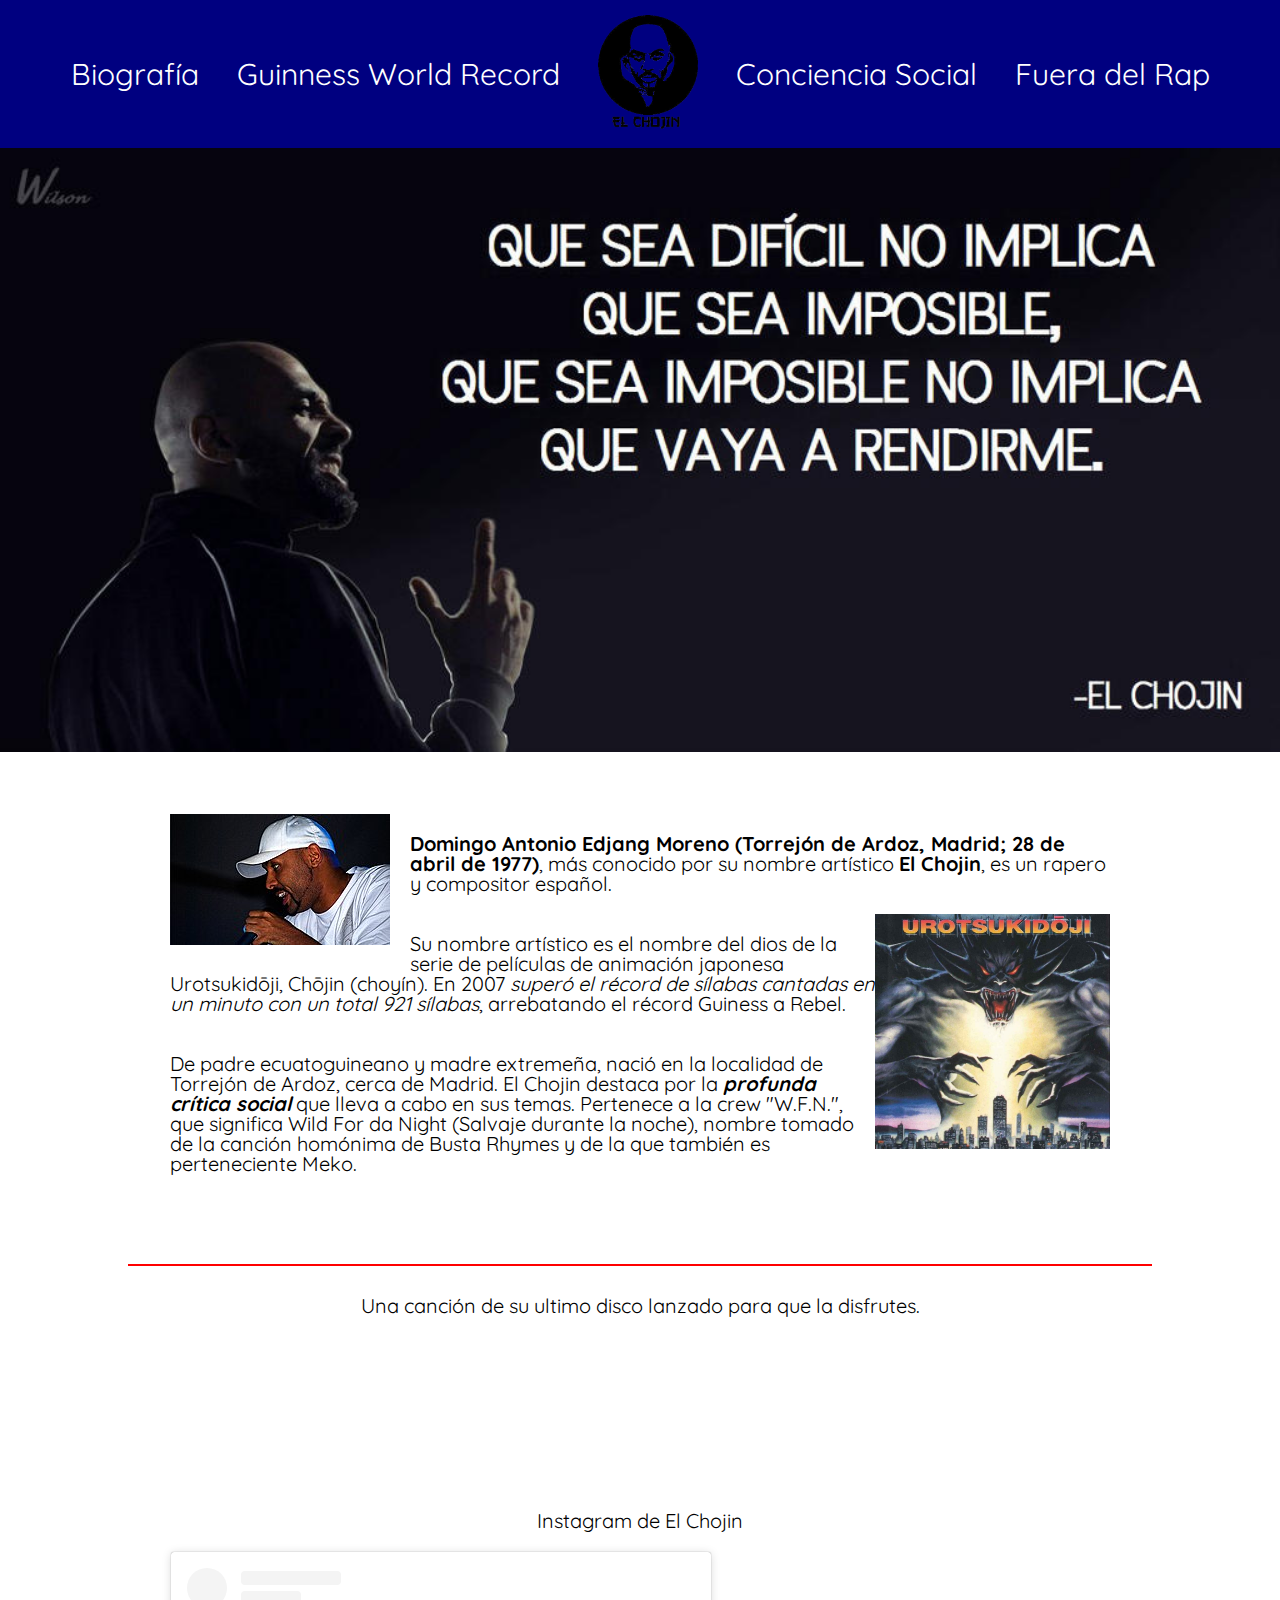
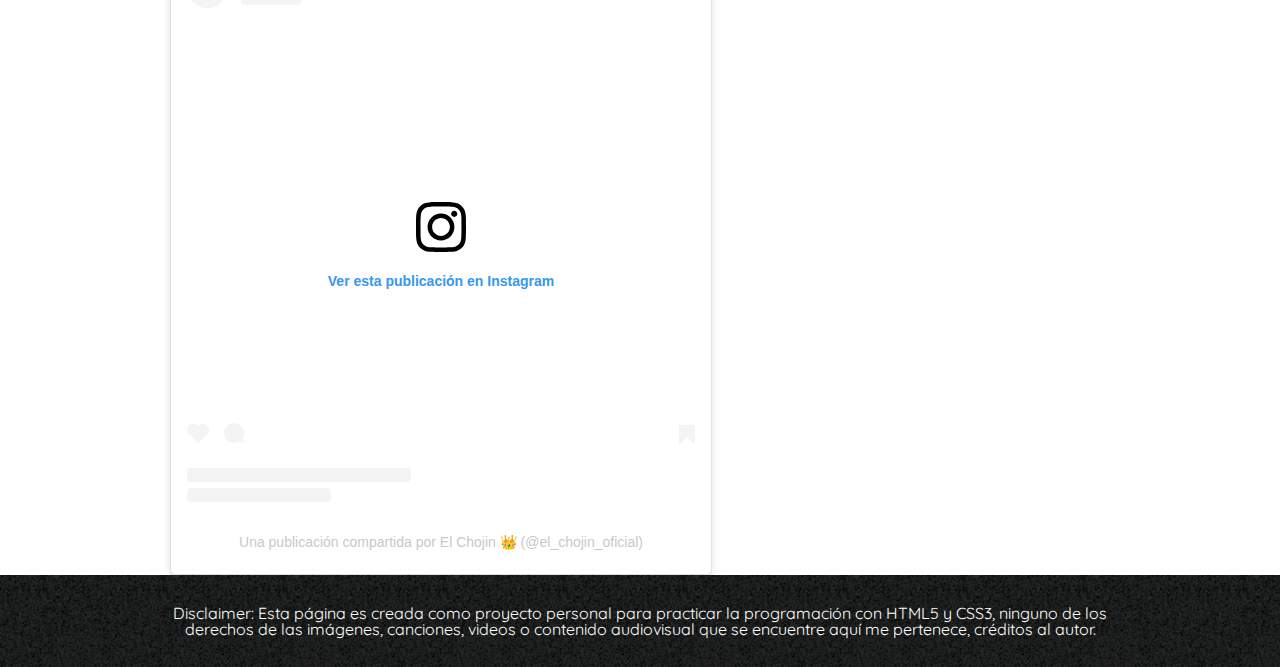
<file: index.html>
<!DOCTYPE html>
<html lang="es">

    <head>
        <title>Chojin</title>
        <meta charset="UTF-8">
        <meta name="viewport" content="width-device-width">
        <link rel="stylesheet" href="reset.css">
        <link rel="stylesheet" href="style.css">
        <link href="https://fonts.googleapis.com/css2?family=Quicksand&display=swap" rel="stylesheet">
    </head>

    <body>
        <header>
            <div class="caja">
                <nav>
                    <ul>
                        <li><a href="biografia.html">Biografía</a></li>
                        <li><a href="guinness.html">Guinness World Record</a></li>
                        <li><a href="index.html"><img class="logoHome" src="Imagenes/ChojinLogoViejo-removebg-preview.png" alt="Logo de el Chojin"></a></li>
                        <li><a href="conciencia_social.html">Conciencia Social</a></li>
                        <li><a href="fuera_del_rap.html">Fuera del Rap</a></li>
                    </ul>
                </nav>
            </div>
        </header>

        <img class="banner" src="Imagenes/ChojinFrase.jpg" alt="Chojin imagen a blanco y negro">

        <main>
            <section class="presentacion">
                <img class="inicios" src="Imagenes/ChojinInicios.jpg" alt="Chojin rapeando">
                <p><strong>Domingo Antonio Edjang Moreno (Torrejón de Ardoz, Madrid; 28 de abril de 1977)</strong>, más conocido por su nombre artístico <strong>El Chojin</strong>, es un rapero y compositor español.</p>
                <img class="anime" src="Imagenes/urotsukidoji.jpg" alt="Portada del anime Urotsukidōji">
                <p>Su nombre artístico es el nombre del dios de la serie de películas de animación japonesa Urotsukidōji, Chōjin (choyín). En 2007 <em>superó el récord de sílabas cantadas en un minuto con un total 921 sílabas</em>, arrebatando el récord Guiness a Rebel.</p>
                <p>De padre ecuatoguineano y madre extremeña, nació en la localidad de Torrejón de Ardoz, cerca de Madrid. El Chojin destaca por la <strong><em>profunda crítica social</em></strong> que lleva a cabo en sus temas. Pertenece a la crew "W.F.N.", que significa Wild For da Night (Salvaje durante la noche), nombre tomado de la canción homónima de Busta Rhymes y de la que también es perteneciente Meko.</p>
            </section>

            <hr>

            <section class="media">
                <p>Una canción de su ultimo disco lanzado para que la disfrutes. </p>
                <iframe style="border-radius:12px" src="https://open.spotify.com/embed/track/1Xm0DzBQnSjHtE9Gl5xLAd?utm_source=generator" width="100%" height="152" frameBorder="0" allowfullscreen="" allow="autoplay; clipboard-write; encrypted-media; fullscreen; picture-in-picture" loading="lazy"></iframe>
                
                <p>Instagram de El Chojin</p>
                <blockquote class="instagram-media" data-instgrm-captioned data-instgrm-permalink="https://www.instagram.com/reel/C2SLjqAulYw/?utm_source=ig_embed&amp;utm_campaign=loading" data-instgrm-version="14" style=" background:#FFF; border:0; border-radius:3px; box-shadow:0 0 1px 0 rgba(0,0,0,0.5),0 1px 10px 0 rgba(0,0,0,0.15); margin: 1px; max-width:540px; min-width:326px; padding:0; width:99.375%; width:-webkit-calc(100% - 2px); width:calc(100% - 2px);"><div style="padding:16px;"> <a href="https://www.instagram.com/reel/C2SLjqAulYw/?utm_source=ig_embed&amp;utm_campaign=loading" style=" background:#FFFFFF; line-height:0; padding:0 0; text-align:center; text-decoration:none; width:100%;" target="_blank"> <div style=" display: flex; flex-direction: row; align-items: center;"> <div style="background-color: #F4F4F4; border-radius: 50%; flex-grow: 0; height: 40px; margin-right: 14px; width: 40px;"></div> <div style="display: flex; flex-direction: column; flex-grow: 1; justify-content: center;"> <div style=" background-color: #F4F4F4; border-radius: 4px; flex-grow: 0; height: 14px; margin-bottom: 6px; width: 100px;"></div> <div style=" background-color: #F4F4F4; border-radius: 4px; flex-grow: 0; height: 14px; width: 60px;"></div></div></div><div style="padding: 19% 0;"></div> <div style="display:block; height:50px; margin:0 auto 12px; width:50px;"><svg width="50px" height="50px" viewBox="0 0 60 60" version="1.1" xmlns="https://www.w3.org/2000/svg" xmlns:xlink="https://www.w3.org/1999/xlink"><g stroke="none" stroke-width="1" fill="none" fill-rule="evenodd"><g transform="translate(-511.000000, -20.000000)" fill="#000000"><g><path d="M556.869,30.41 C554.814,30.41 553.148,32.076 553.148,34.131 C553.148,36.186 554.814,37.852 556.869,37.852 C558.924,37.852 560.59,36.186 560.59,34.131 C560.59,32.076 558.924,30.41 556.869,30.41 M541,60.657 C535.114,60.657 530.342,55.887 530.342,50 C530.342,44.114 535.114,39.342 541,39.342 C546.887,39.342 551.658,44.114 551.658,50 C551.658,55.887 546.887,60.657 541,60.657 M541,33.886 C532.1,33.886 524.886,41.1 524.886,50 C524.886,58.899 532.1,66.113 541,66.113 C549.9,66.113 557.115,58.899 557.115,50 C557.115,41.1 549.9,33.886 541,33.886 M565.378,62.101 C565.244,65.022 564.756,66.606 564.346,67.663 C563.803,69.06 563.154,70.057 562.106,71.106 C561.058,72.155 560.06,72.803 558.662,73.347 C557.607,73.757 556.021,74.244 553.102,74.378 C549.944,74.521 548.997,74.552 541,74.552 C533.003,74.552 532.056,74.521 528.898,74.378 C525.979,74.244 524.393,73.757 523.338,73.347 C521.94,72.803 520.942,72.155 519.894,71.106 C518.846,70.057 518.197,69.06 517.654,67.663 C517.244,66.606 516.755,65.022 516.623,62.101 C516.479,58.943 516.448,57.996 516.448,50 C516.448,42.003 516.479,41.056 516.623,37.899 C516.755,34.978 517.244,33.391 517.654,32.338 C518.197,30.938 518.846,29.942 519.894,28.894 C520.942,27.846 521.94,27.196 523.338,26.654 C524.393,26.244 525.979,25.756 528.898,25.623 C532.057,25.479 533.004,25.448 541,25.448 C548.997,25.448 549.943,25.479 553.102,25.623 C556.021,25.756 557.607,26.244 558.662,26.654 C560.06,27.196 561.058,27.846 562.106,28.894 C563.154,29.942 563.803,30.938 564.346,32.338 C564.756,33.391 565.244,34.978 565.378,37.899 C565.522,41.056 565.552,42.003 565.552,50 C565.552,57.996 565.522,58.943 565.378,62.101 M570.82,37.631 C570.674,34.438 570.167,32.258 569.425,30.349 C568.659,28.377 567.633,26.702 565.965,25.035 C564.297,23.368 562.623,22.342 560.652,21.575 C558.743,20.834 556.562,20.326 553.369,20.18 C550.169,20.033 549.148,20 541,20 C532.853,20 531.831,20.033 528.631,20.18 C525.438,20.326 523.257,20.834 521.349,21.575 C519.376,22.342 517.703,23.368 516.035,25.035 C514.368,26.702 513.342,28.377 512.574,30.349 C511.834,32.258 511.326,34.438 511.181,37.631 C511.035,40.831 511,41.851 511,50 C511,58.147 511.035,59.17 511.181,62.369 C511.326,65.562 511.834,67.743 512.574,69.651 C513.342,71.625 514.368,73.296 516.035,74.965 C517.703,76.634 519.376,77.658 521.349,78.425 C523.257,79.167 525.438,79.673 528.631,79.82 C531.831,79.965 532.853,80.001 541,80.001 C549.148,80.001 550.169,79.965 553.369,79.82 C556.562,79.673 558.743,79.167 560.652,78.425 C562.623,77.658 564.297,76.634 565.965,74.965 C567.633,73.296 568.659,71.625 569.425,69.651 C570.167,67.743 570.674,65.562 570.82,62.369 C570.966,59.17 571,58.147 571,50 C571,41.851 570.966,40.831 570.82,37.631"></path></g></g></g></svg></div><div style="padding-top: 8px;"> <div style=" color:#3897f0; font-family:Arial,sans-serif; font-size:14px; font-style:normal; font-weight:550; line-height:18px;">Ver esta publicación en Instagram</div></div><div style="padding: 12.5% 0;"></div> <div style="display: flex; flex-direction: row; margin-bottom: 14px; align-items: center;"><div> <div style="background-color: #F4F4F4; border-radius: 50%; height: 12.5px; width: 12.5px; transform: translateX(0px) translateY(7px);"></div> <div style="background-color: #F4F4F4; height: 12.5px; transform: rotate(-45deg) translateX(3px) translateY(1px); width: 12.5px; flex-grow: 0; margin-right: 14px; margin-left: 2px;"></div> <div style="background-color: #F4F4F4; border-radius: 50%; height: 12.5px; width: 12.5px; transform: translateX(9px) translateY(-18px);"></div></div><div style="margin-left: 8px;"> <div style=" background-color: #F4F4F4; border-radius: 50%; flex-grow: 0; height: 20px; width: 20px;"></div> <div style=" width: 0; height: 0; border-top: 2px solid transparent; border-left: 6px solid #f4f4f4; border-bottom: 2px solid transparent; transform: translateX(16px) translateY(-4px) rotate(30deg)"></div></div><div style="margin-left: auto;"> <div style=" width: 0px; border-top: 8px solid #F4F4F4; border-right: 8px solid transparent; transform: translateY(16px);"></div> <div style=" background-color: #F4F4F4; flex-grow: 0; height: 12px; width: 16px; transform: translateY(-4px);"></div> <div style=" width: 0; height: 0; border-top: 8px solid #F4F4F4; border-left: 8px solid transparent; transform: translateY(-4px) translateX(8px);"></div></div></div> <div style="display: flex; flex-direction: column; flex-grow: 1; justify-content: center; margin-bottom: 24px;"> <div style=" background-color: #F4F4F4; border-radius: 4px; flex-grow: 0; height: 14px; margin-bottom: 6px; width: 224px;"></div> <div style=" background-color: #F4F4F4; border-radius: 4px; flex-grow: 0; height: 14px; width: 144px;"></div></div></a><p style=" color:#c9c8cd; font-family:Arial,sans-serif; font-size:14px; line-height:17px; margin-bottom:0; margin-top:8px; overflow:hidden; padding:8px 0 7px; text-align:center; text-overflow:ellipsis; white-space:nowrap;"><a href="https://www.instagram.com/reel/C2SLjqAulYw/?utm_source=ig_embed&amp;utm_campaign=loading" style=" color:#c9c8cd; font-family:Arial,sans-serif; font-size:14px; font-style:normal; font-weight:normal; line-height:17px; text-decoration:none;" target="_blank">Una publicación compartida por El Chojin 👑 (@el_chojin_oficial)</a></p></div></blockquote> <script async src="//www.instagram.com/embed.js"></script>
            </section>
        </main>

        <footer>

            <p class="disclaimer">Disclaimer: Esta página es creada como proyecto personal para practicar la programación con HTML5 y CSS3, ninguno de los derechos de las imágenes, canciones, videos o contenido audiovisual que se encuentre aquí me pertenece, créditos al autor.</p>
        </footer>
    </body>

</html>
</file>
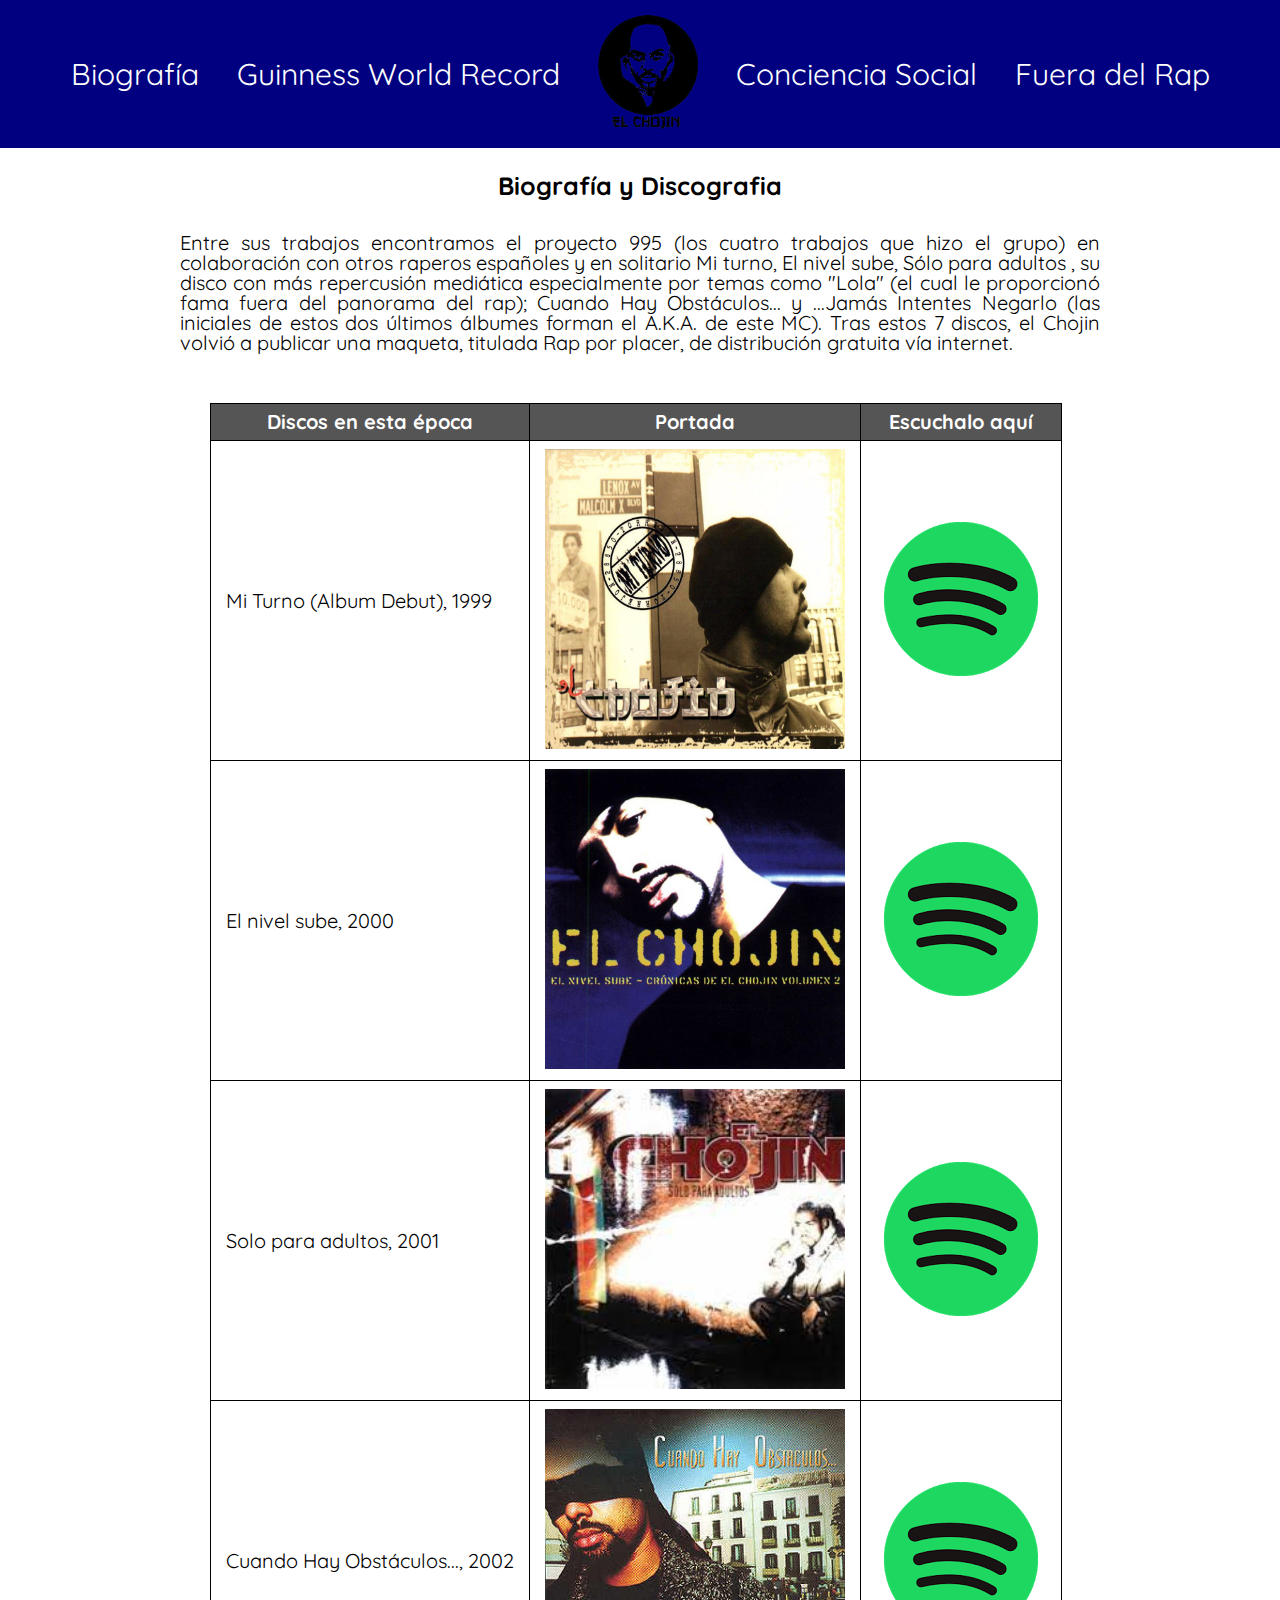
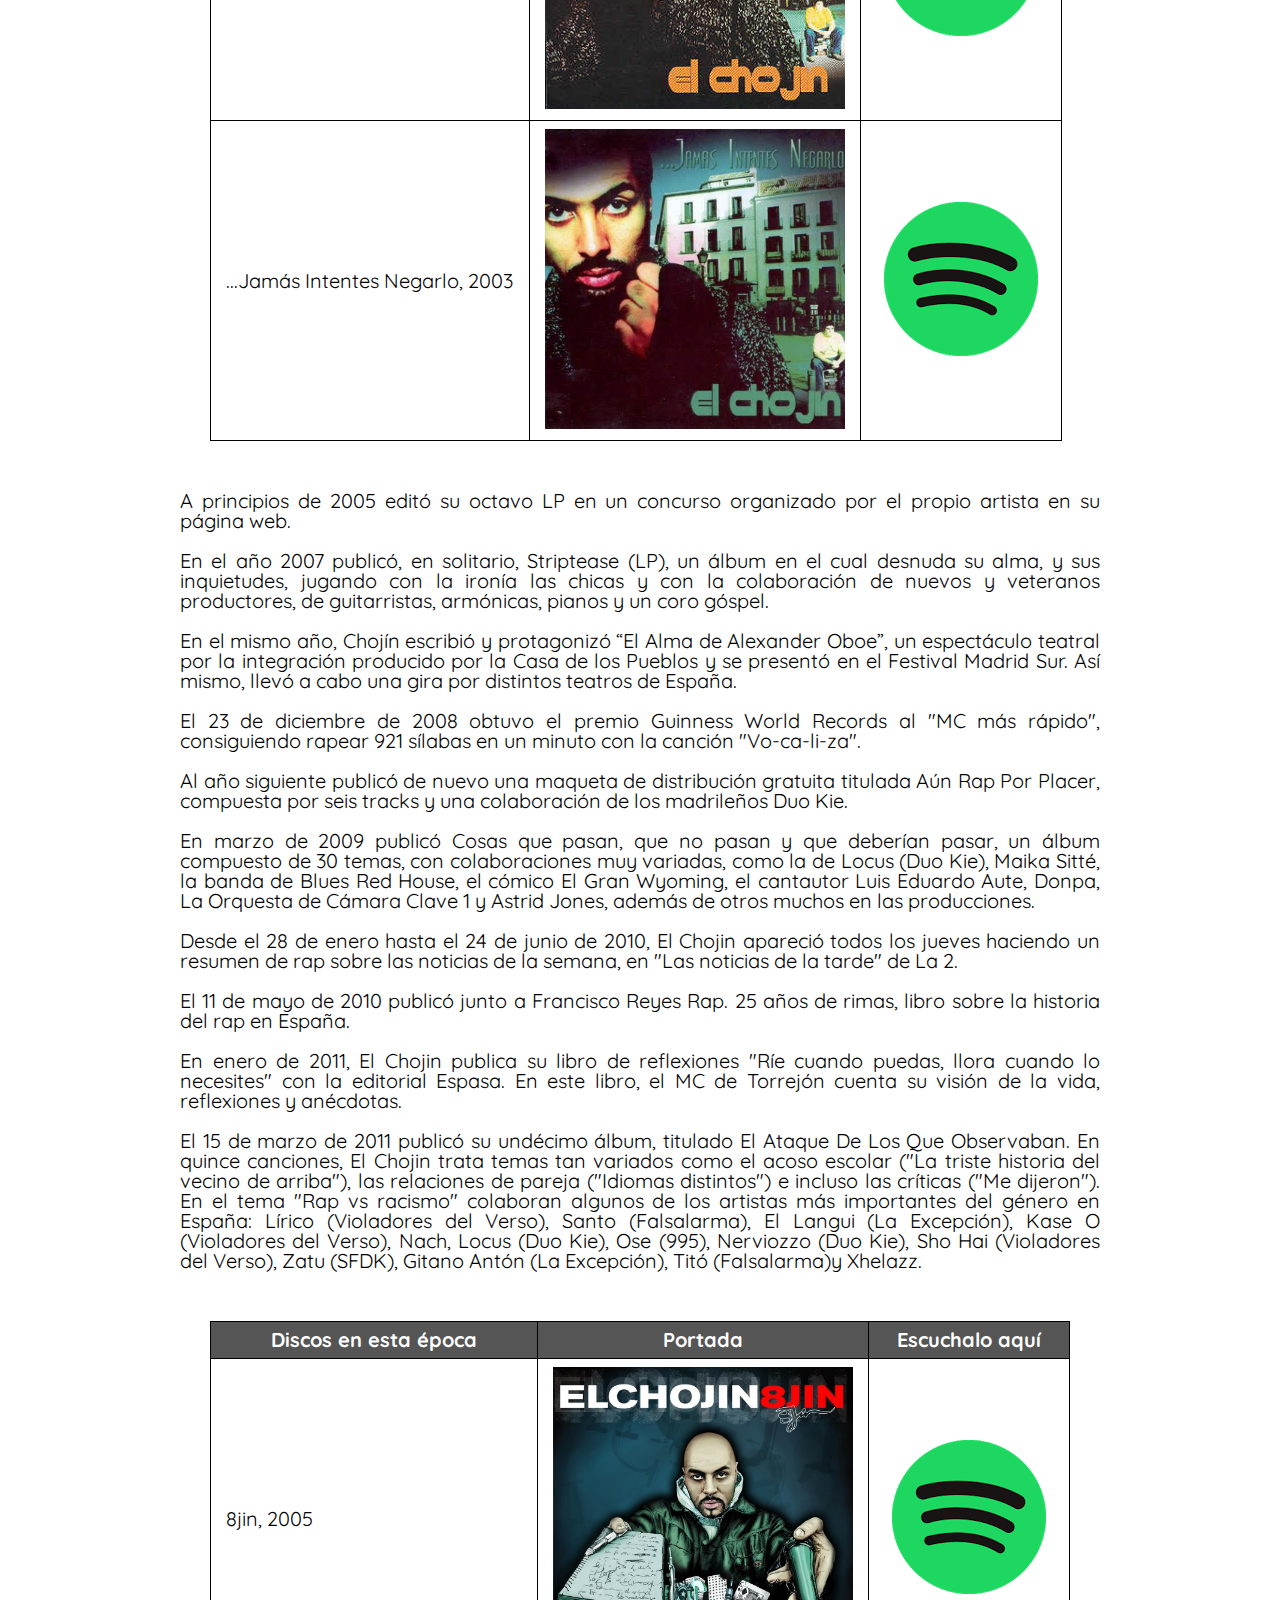
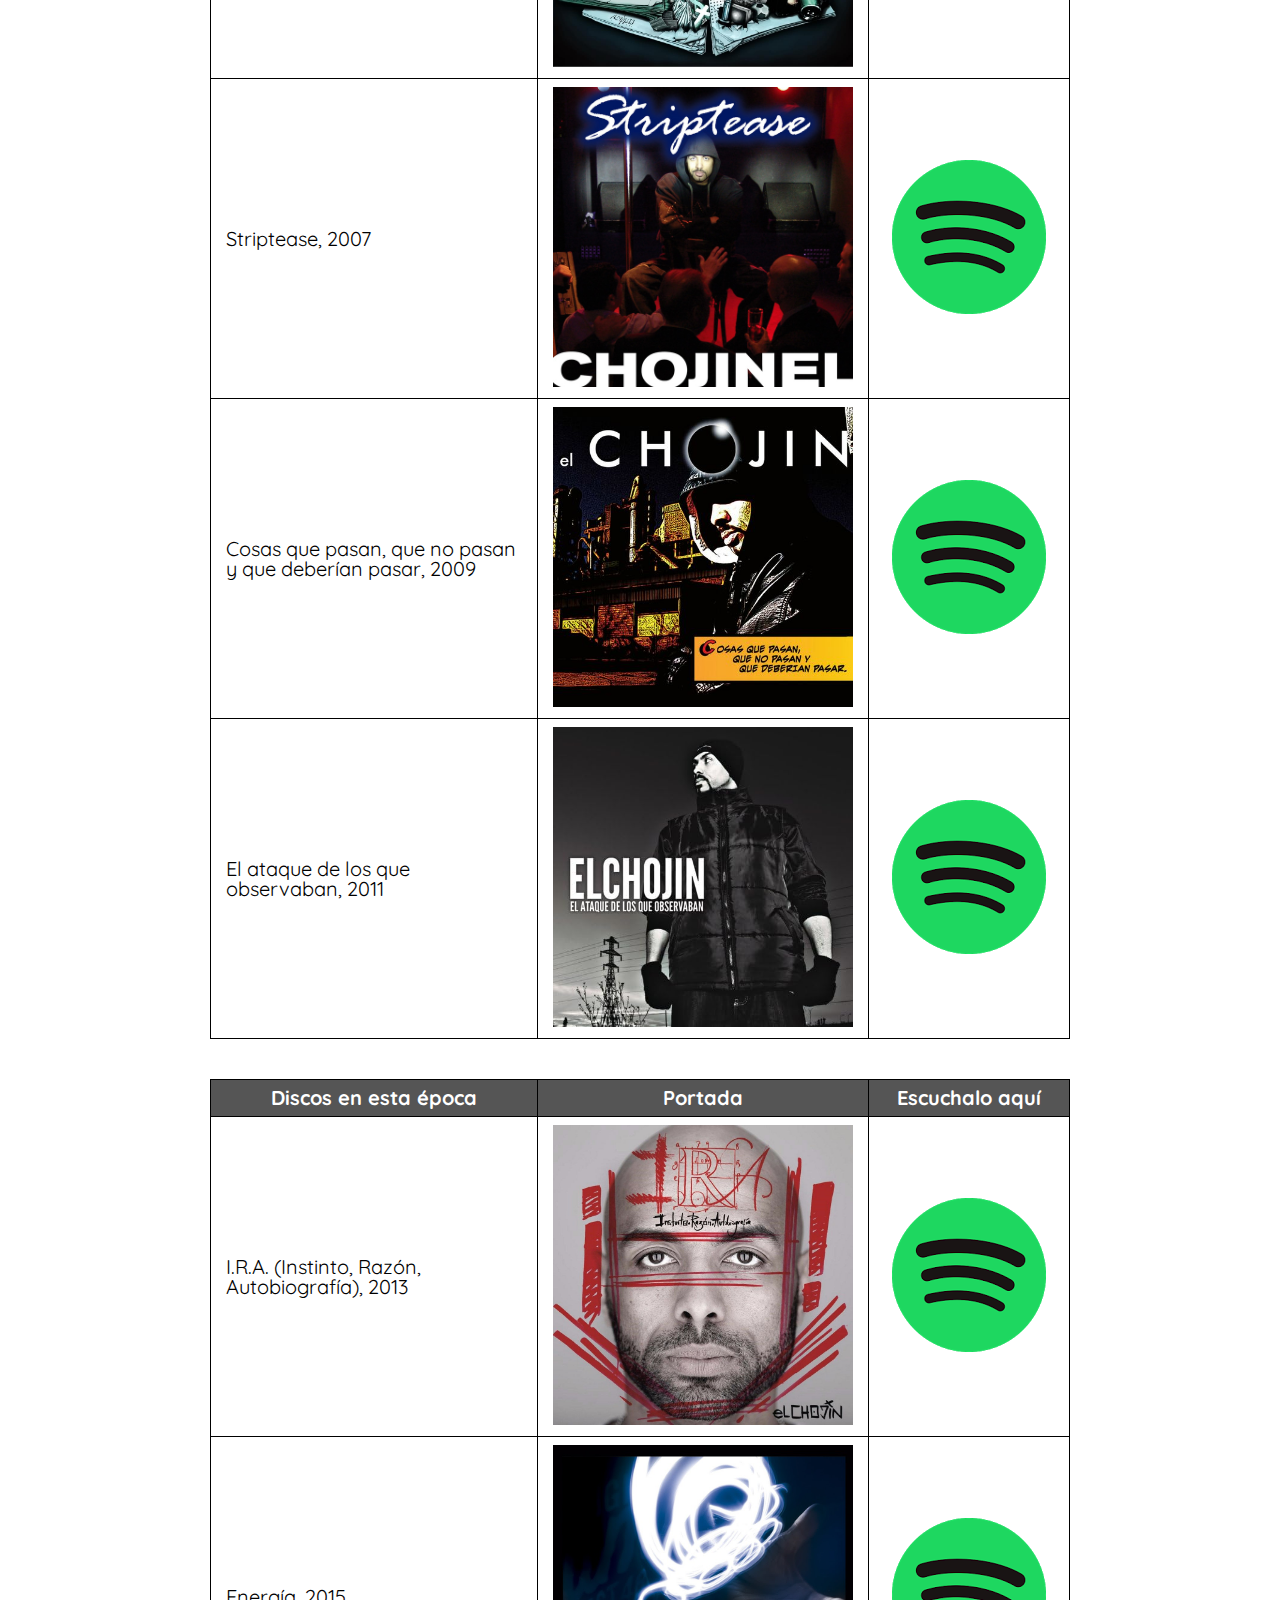
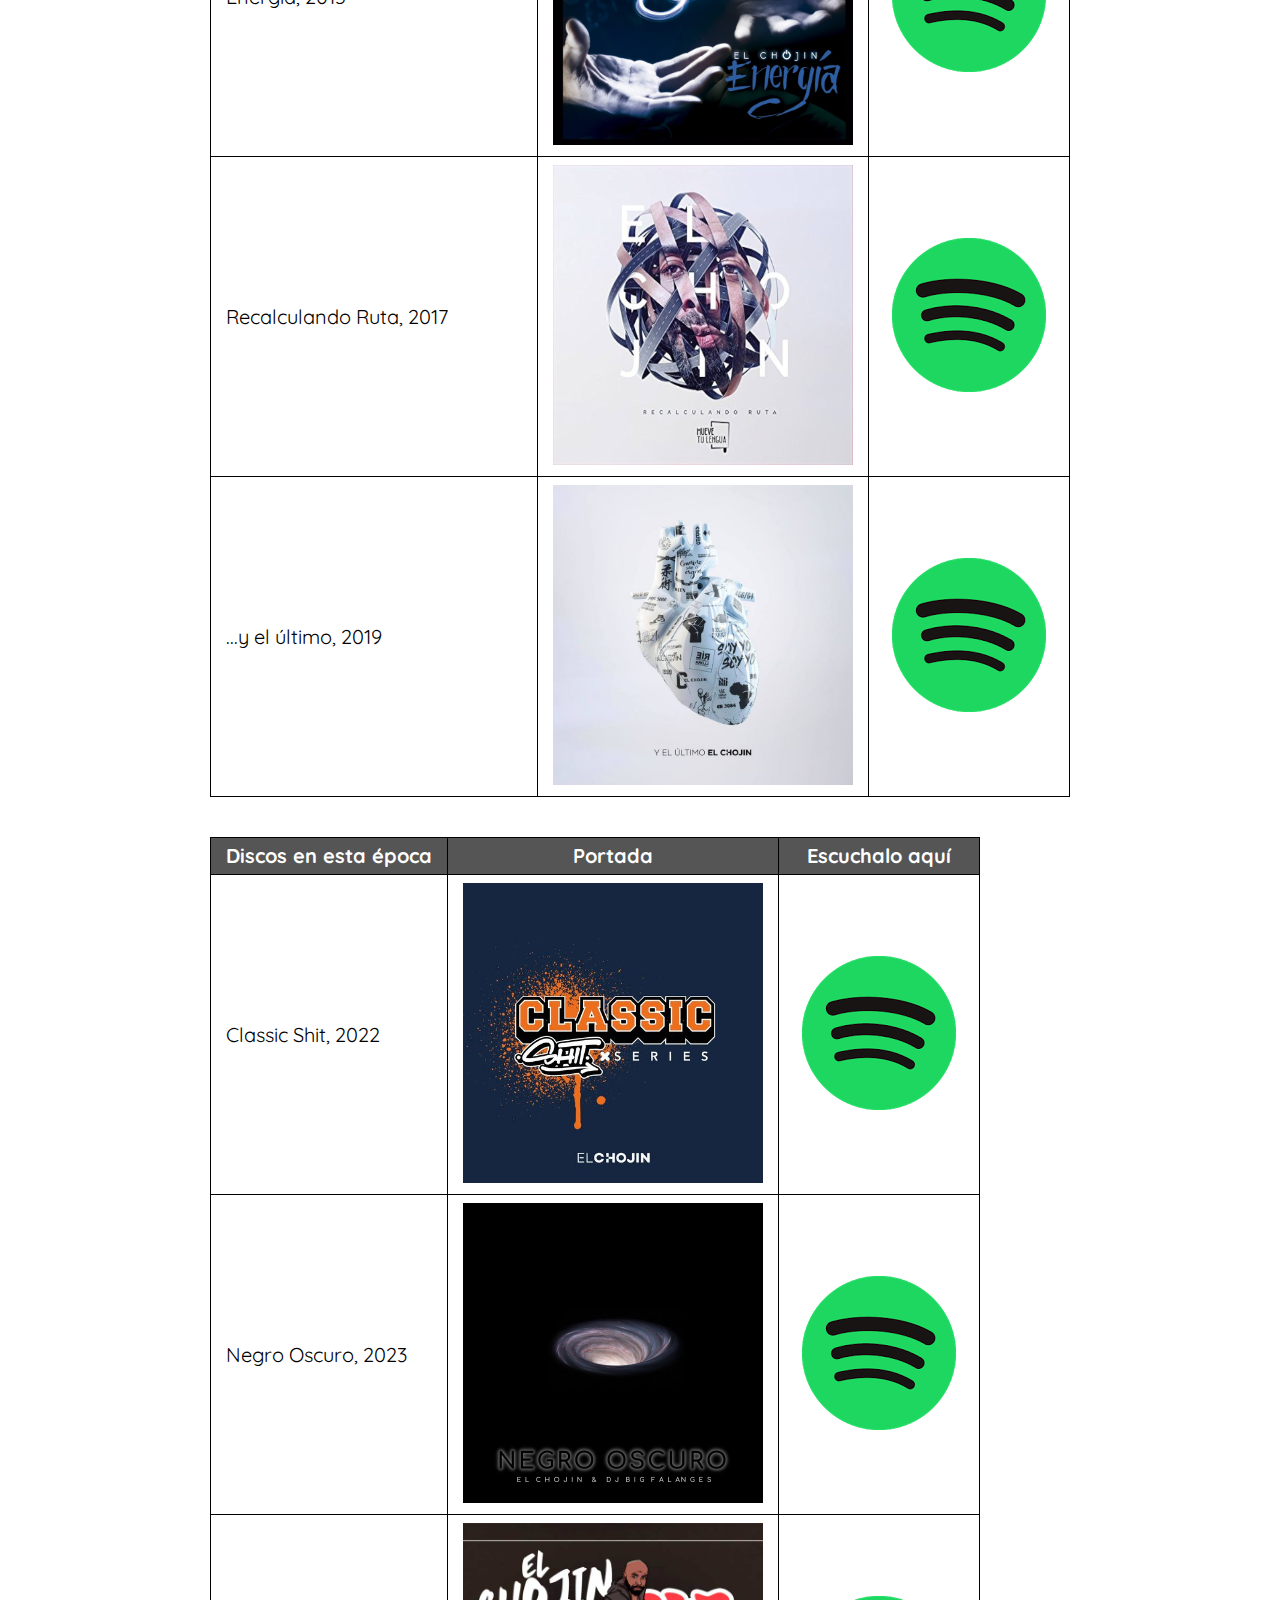
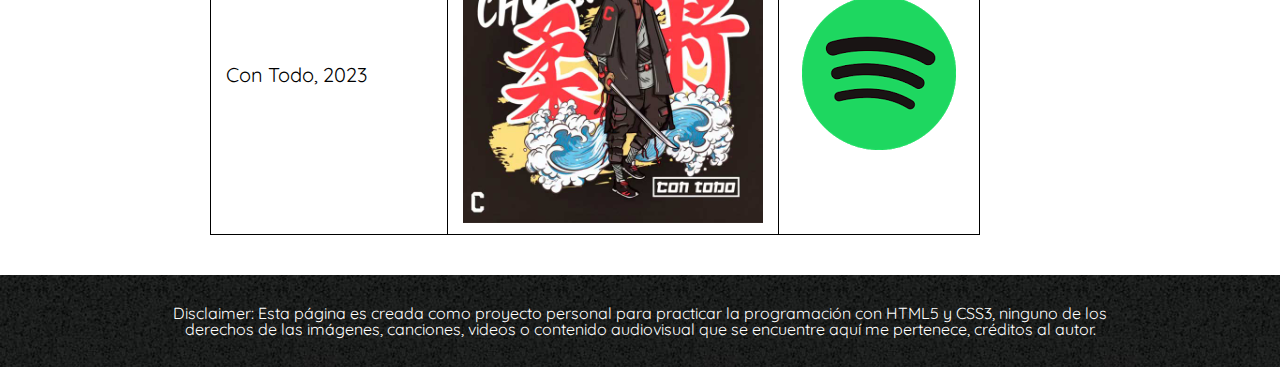
<file: biografia.html>
<!DOCTYPE html>
<html lang="es">

    <head>
        <title>Chojin</title>
        <meta charset="UTF-8">
        <meta name="viewport" content="width-device-width">
        <link rel="stylesheet" href="reset.css">
        <link rel="stylesheet" href="style.css">
        <link href="https://fonts.googleapis.com/css2?family=Quicksand&display=swap" rel="stylesheet">
    </head>

    <body>
        <header>
            <div class="caja">
                <nav>
                    <ul>
                        <li><a href="biografia.html">Biografía</a></li>
                        <li><a href="guinness.html">Guinness World Record</a></li>
                        <li><a href="index.html"><img class="logoHome" src="Imagenes/ChojinLogoViejo-removebg-preview.png" alt="Logo de el Chojin"></a></li>
                        <li><a href="conciencia_social.html">Conciencia Social</a></li>
                        <li><a href="fuera_del_rap.html">Fuera del Rap</a></li>
                    </ul>
                </nav>
            </div>
        </header>

        <main>
           <section class="biografia">
                <h2 class="titulo">Biografía y Discografia</h2>
                <p>Entre sus trabajos encontramos el proyecto 995 (los cuatro trabajos que hizo el grupo) en colaboración con otros raperos españoles y en solitario Mi turno, El nivel sube, Sólo para adultos , su disco con más repercusión mediática especialmente por temas como "Lola" (el cual le proporcionó fama fuera del panorama del rap); Cuando Hay Obstáculos... y ...Jamás Intentes Negarlo (las iniciales de estos dos últimos álbumes forman el A.K.A. de este MC). Tras estos 7 discos, el Chojin volvió a publicar una maqueta, titulada Rap por placer, de distribución gratuita vía internet.</p>
                <table>
                    <thead>
                        <tr>
                            <th>Discos en esta época</th>
                            <th>Portada</th>
                            <th>Escuchalo aquí</th>
                        </tr>
                    </thead>
                    <tbody>
                        <tr>
                            <td>Mi Turno (Album Debut), 1999</td>
                            <td><img class="albums" src="Imagenes/MiTurno.jpg" alt="Portada album mi turno"></td>
                            <td><a href="https://open.spotify.com/album/0zWxvZhW8Y4j4wLjJmG0WO?si=w_X_iCjURhWgQ-wfDVh7Ow"><img src="Imagenes/logoSpoty.png" alt="Logo de Spotify"></a></td>
                        </tr>
                        <tr>
                            <td>El nivel sube, 2000</td>
                            <td><img class="albums" src="Imagenes/ElNivelSube.jpg" alt="Portada album el nivel sube"></td>
                            <td><a href="https://open.spotify.com/album/2ZEySddfviyv4LAIwLmP9W?si=3FAShriyTGyDe7M5JoFHjA"><img src="Imagenes/logoSpoty.png" alt="Logo de Spotify"></a></td>
                        </tr>
                        <tr>
                            <td>Solo para adultos, 2001</td>
                            <td><img class="albums" src="Imagenes/SoloParaAdultos.jpeg" alt="Portada album solo para adultos"></td>
                            <td><a href="https://open.spotify.com/album/59HzpnCJjpQI06vfozBBFs?si=_gn26548RCq7ddc5fpnL6Q"><img src="Imagenes/logoSpoty.png" alt="Logo de Spotify"></a></td>
                        </tr>
                        <tr>
                            <td>Cuando Hay Obstáculos..., 2002</td>
                            <td><img class="albums" src="Imagenes/CuandoHayObstaculos.jpg" alt="Portada album Cuando Hay Obstáculos..."></td>
                            <td><a href="https://open.spotify.com/album/6iyXjiDMiX6yj5cjO8cZLd?si=03CiHpqTTYSKxxslA5Qh0A"><img src="Imagenes/logoSpoty.png" alt="Logo de Spotify"></a></td>
                        </tr>
                        <tr>
                            <td>...Jamás Intentes Negarlo, 2003</td>
                            <td><img class="albums" src="Imagenes/JamasIntentesNegarlo.jpg" alt="Portada album ...Jamás Intentes Negarlo"></td>
                            <td><a href="https://open.spotify.com/album/5u4E11ukoP89qpiCPQXSl7?si=7wqLjDoPT3iVvSn6ylo1uQ"><img src="Imagenes/logoSpoty.png" alt="Logo de Spotify"></a></td>
                        </tr>
                    </tbody>
                </table>
                <p>A principios de 2005 editó su octavo LP en un concurso organizado por el propio artista en su página web.</p>
                <p>En el año 2007 publicó, en solitario, Striptease (LP), un álbum en el cual desnuda su alma, y sus inquietudes, jugando con la ironía las chicas y con la colaboración de nuevos y veteranos productores, de guitarristas, armónicas, pianos y un coro góspel.</p>
                <p>En el mismo año, Chojín escribió y protagonizó “El Alma de Alexander Oboe”, un espectáculo teatral por la integración producido por la Casa de los Pueblos y se presentó en el Festival Madrid Sur. Así mismo, llevó a cabo una gira por distintos teatros de España.</p>
                <p>El 23 de diciembre de 2008 obtuvo el premio Guinness World Records al "MC más rápido", consiguiendo rapear 921 sílabas en un minuto con la canción "Vo-ca-li-za".</p>
                <p>Al año siguiente publicó de nuevo una maqueta de distribución gratuita titulada Aún Rap Por Placer, compuesta por seis tracks y una colaboración de los madrileños Duo Kie.</p>
                <p>En marzo de 2009 publicó Cosas que pasan, que no pasan y que deberían pasar, un álbum compuesto de 30 temas, con colaboraciones muy variadas, como la de Locus (Duo Kie), Maika Sitté, la banda de Blues Red House, el cómico El Gran Wyoming, el cantautor Luis Eduardo Aute, Donpa, La Orquesta de Cámara Clave 1 y Astrid Jones, además de otros muchos en las producciones.</p>
                <p>Desde el 28 de enero hasta el 24 de junio de 2010, El Chojin apareció todos los jueves haciendo un resumen de rap sobre las noticias de la semana, en "Las noticias de la tarde" de La 2.</p>
                <p>El 11 de mayo de 2010 publicó junto a Francisco Reyes Rap. 25 años de rimas, libro sobre la historia del rap en España.</p>
                <p>En enero de 2011, El Chojin publica su libro de reflexiones "Ríe cuando puedas, llora cuando lo necesites" con la editorial Espasa. En este libro, el MC de Torrejón cuenta su visión de la vida, reflexiones y anécdotas.</p>
                <p>El 15 de marzo de 2011 publicó su undécimo álbum, titulado El Ataque De Los Que Observaban. En quince canciones, El Chojin trata temas tan variados como el acoso escolar ("La triste historia del vecino de arriba"), las relaciones de pareja ("Idiomas distintos") e incluso las críticas ("Me dijeron"). En el tema "Rap vs racismo" colaboran algunos de los artistas más importantes del género en España: Lírico (Violadores del Verso), Santo (Falsalarma), El Langui (La Excepción), Kase O (Violadores del Verso), Nach, Locus (Duo Kie), Ose (995), Nerviozzo (Duo Kie), Sho Hai (Violadores del Verso), Zatu (SFDK), Gitano Antón (La Excepción), Titó (Falsalarma)y Xhelazz.</p>
                <table>
                    <thead>
                        <tr>
                            <th>Discos en esta época</th>
                            <th>Portada</th>
                            <th>Escuchalo aquí</th>
                        </tr>
                    </thead>
                    <tbody>
                        <tr>
                            <td>8jin, 2005</td>
                            <td><img class="albums" src="Imagenes/8jin.jpg" alt="Portada album 8jin"></td>
                            <td><a href="https://open.spotify.com/album/7ANVCjt4nyzAwHAHsGGdQc?si=Z9hxz9zyQu-rZxTaiHKvWg"><img src="Imagenes/logoSpoty.png" alt="Logo de Spotify"></a></td>
                        </tr>
                        <tr>
                            <td>Striptease, 2007</td>
                            <td><img class="albums" src="Imagenes/Striptease.jpeg" alt="Portada album Striptease"></td>
                            <td><a href="https://open.spotify.com/album/0xElYfxH7E9JXw5Sq3s8Gi?si=kCIyFwpYSNKCL0OL23W4pA"><img src="Imagenes/logoSpoty.png" alt="Logo de Spotify"></a></td>
                        </tr>
                        <tr>
                            <td>Cosas que pasan, que no pasan y que deberían pasar, 2009</td>
                            <td><img class="albums" src="Imagenes/CosasQuePasan.jpg" alt="Portada album Cosas que pasan, que no pasan y que deberían pasar"></td>
                            <td><a href="https://open.spotify.com/album/4cn1RxUAk4iXkwY8xfw4gk?si=uAHkzzH8Q9CGPK8v9-3VbA"><img src="Imagenes/logoSpoty.png" alt="Logo de Spotify"></a></td>
                        </tr>
                        <tr>
                            <td>El ataque de los que observaban, 2011</td>
                            <td><img class="albums" src="Imagenes/ElAtaqueDeLosQueObservaban.jpg" alt="Portada album El Ataque De Los Que Observaban"></td>
                            <td><a href="https://open.spotify.com/album/4o6mYEnQEUVwTW6ijgdwBY?si=J886cuRDSUirflmIEaiaKA"><img src="Imagenes/logoSpoty.png" alt="Logo de Spotify"></a></td>
                        </tr>
                    </tbody>
                </table>

                <table>
                    <thead>
                        <tr>
                            <th>Discos en esta época</th>
                            <th>Portada</th>
                            <th>Escuchalo aquí</th>
                        </tr>
                    </thead>
                    <tbody>
                        <tr>
                            <td>I.R.A. (Instinto, Razón, Autobiografía), 2013</td>
                            <td><img class="albums" src="Imagenes/IRA.jpg" alt="Portada album I.R.A."></td>
                            <td><a href="https://open.spotify.com/album/2OLMMgRS1toGxZoemwZ56r?si=IHSIBGF6RDiAECwz2X8QqA"><img src="Imagenes/logoSpoty.png" alt="Logo de Spotify"></a></td>
                        </tr>
                        <tr>
                            <td>Energía, 2015</td>
                            <td><img class="albums" src="Imagenes/Energia.jpg" alt="Portada album Energia"></td>
                            <td><a href="https://open.spotify.com/album/2M01SAPFz7BZOJ8piHZInA?si=PxLxkEvzSsezJ1ltKnjdiQ"><img src="Imagenes/logoSpoty.png" alt="Logo de Spotify"></a></td>
                        </tr>
                        <tr>
                            <td>Recalculando Ruta, 2017</td>
                            <td><img class="albums" src="Imagenes/RecalculandoRuta.jpg" alt="Portada album Recalculando Ruta"></td>
                            <td><a href="https://open.spotify.com/album/1hzaOkku7AMj92JecmPEyo?si=-jLQd9h-TUmQU-UkuaaphQ"><img src="Imagenes/logoSpoty.png" alt="Logo de Spotify"></a></td>
                        </tr>
                        <tr>
                            <td>...y el último, 2019</td>
                            <td><img class="albums" src="Imagenes/y el ultimo.jpg" alt="Portada album ...y el último"></td>
                            <td><a href="https://open.spotify.com/album/5xbpUWWXTf2GlSc4KQJt5U?si=aULPuzl4TpiowmCkGgniUA"><img src="Imagenes/logoSpoty.png" alt="Logo de Spotify"></a></td>
                        </tr>
                    </tbody>
                </table>

                <table>
                    <thead>
                        <tr>
                            <th>Discos en esta época</th>
                            <th>Portada</th>
                            <th>Escuchalo aquí</th>
                        </tr>
                    </thead>
                    <tbody>
                        <tr>
                            <td>Classic Shit, 2022</td>
                            <td><img class="albums" src="Imagenes/ClassicShitSeries.jpg" alt="Portada album Classic Shit Series"></td>
                            <td><a href="https://open.spotify.com/album/4d9DtZX2ISFwvcE7c7NNPV?si=IWO2msX2RHaFocygVV7HpA"><img src="Imagenes/logoSpoty.png" alt="Logo de Spotify"></a></td>
                        </tr>
                        <tr>
                            <td>Negro Oscuro, 2023</td>
                            <td><img class="albums" src="Imagenes/NegroOscuro.jpg" alt="Portada album Negro Oscuro"></td>
                            <td><a href="https://open.spotify.com/album/1DoVv5c2L4B95tKWtlxoEn?si=PyCeacsGRk2_4nF5aXm2bw"><img src="Imagenes/logoSpoty.png" alt="Logo de Spotify"></a></td>
                        </tr>
                        <tr>
                            <td>Con Todo, 2023</td>
                            <td><img class="albums" src="Imagenes/ConTodo.jpg" alt="Portada album Con Todo"></td>
                            <td><a href="https://open.spotify.com/album/4vLj76A9jEv1z5I9Gpu57S?si=aatsfKSNTUezltNTq_KkMw"><img src="Imagenes/logoSpoty.png" alt="Logo de Spotify"></a></td>
                        </tr>
                    </tbody>
                </table>
           </section>
        </main>

        <footer>
            <p class="disclaimer">Disclaimer: Esta página es creada como proyecto personal para practicar la programación con HTML5 y CSS3, ninguno de los derechos de las imágenes, canciones, videos o contenido audiovisual que se encuentre aquí me pertenece, créditos al autor.</p>
        </footer>
    </body>

</html>
</file>
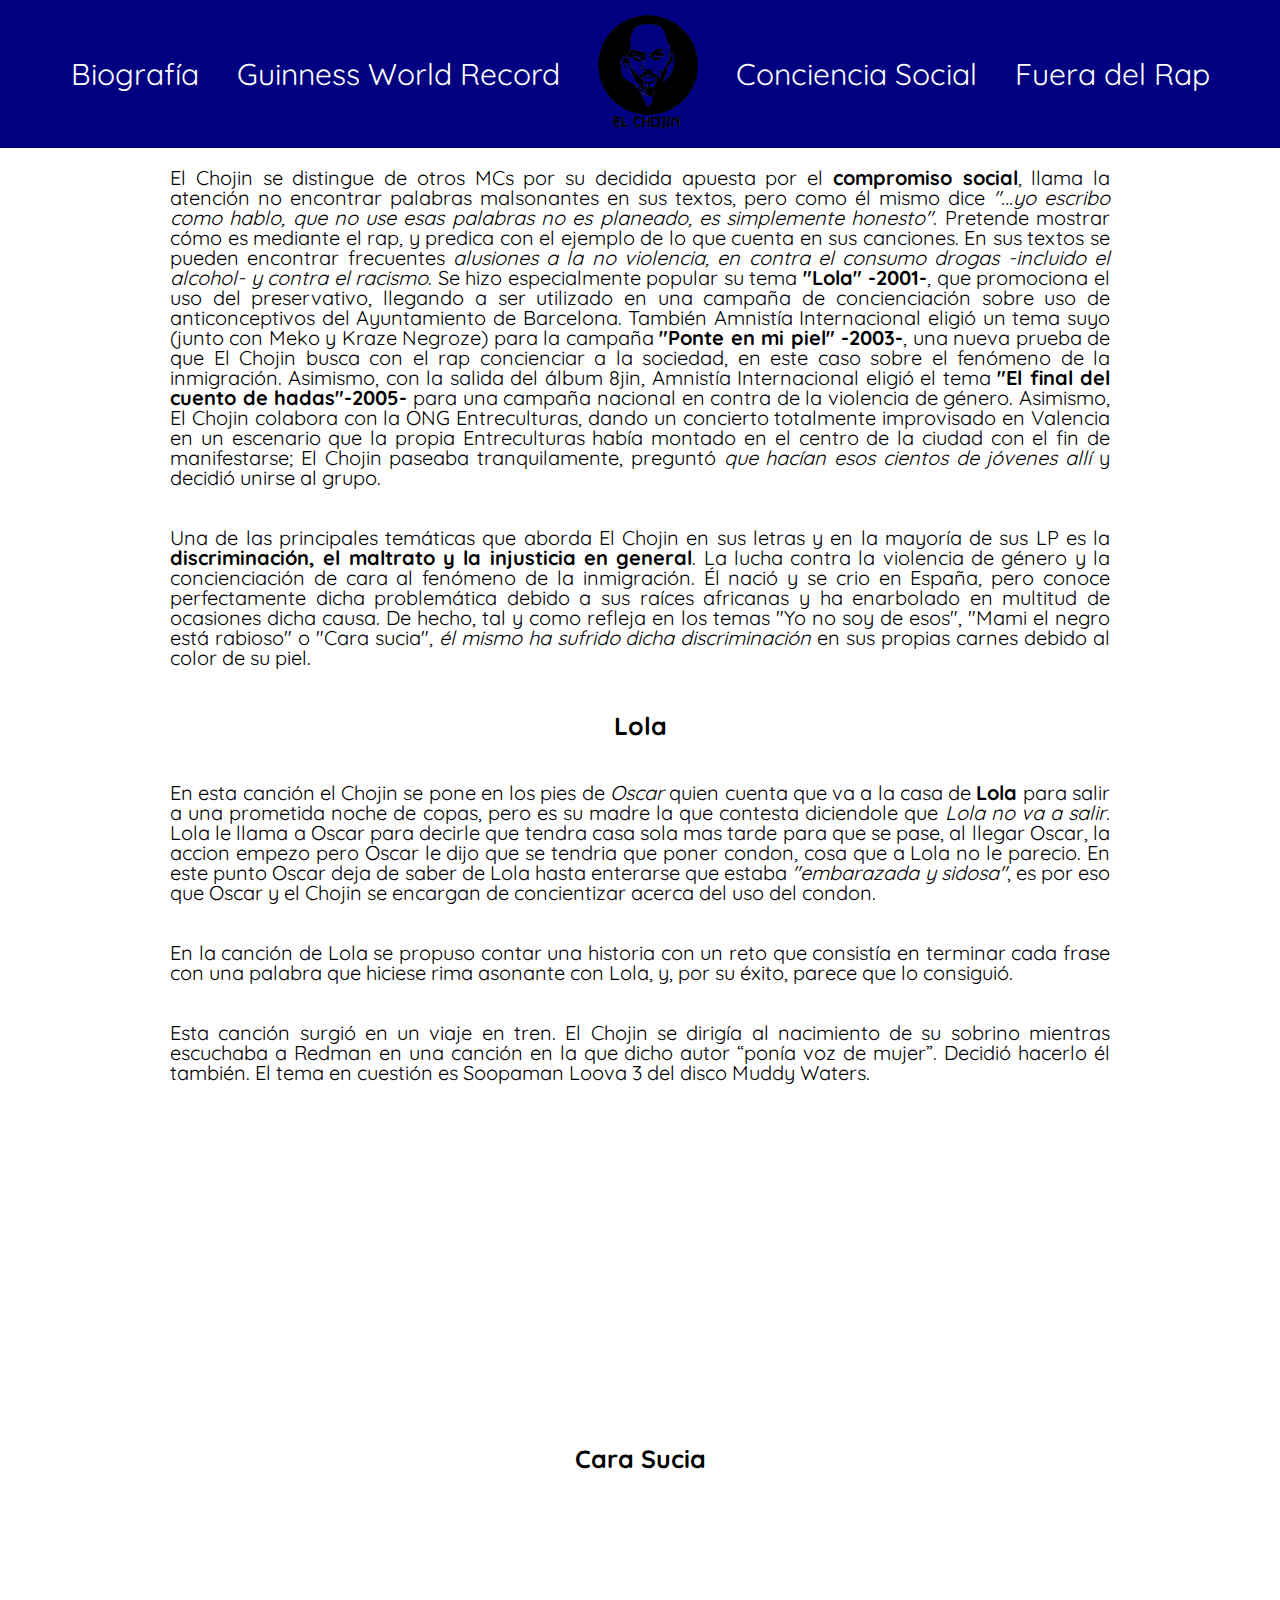
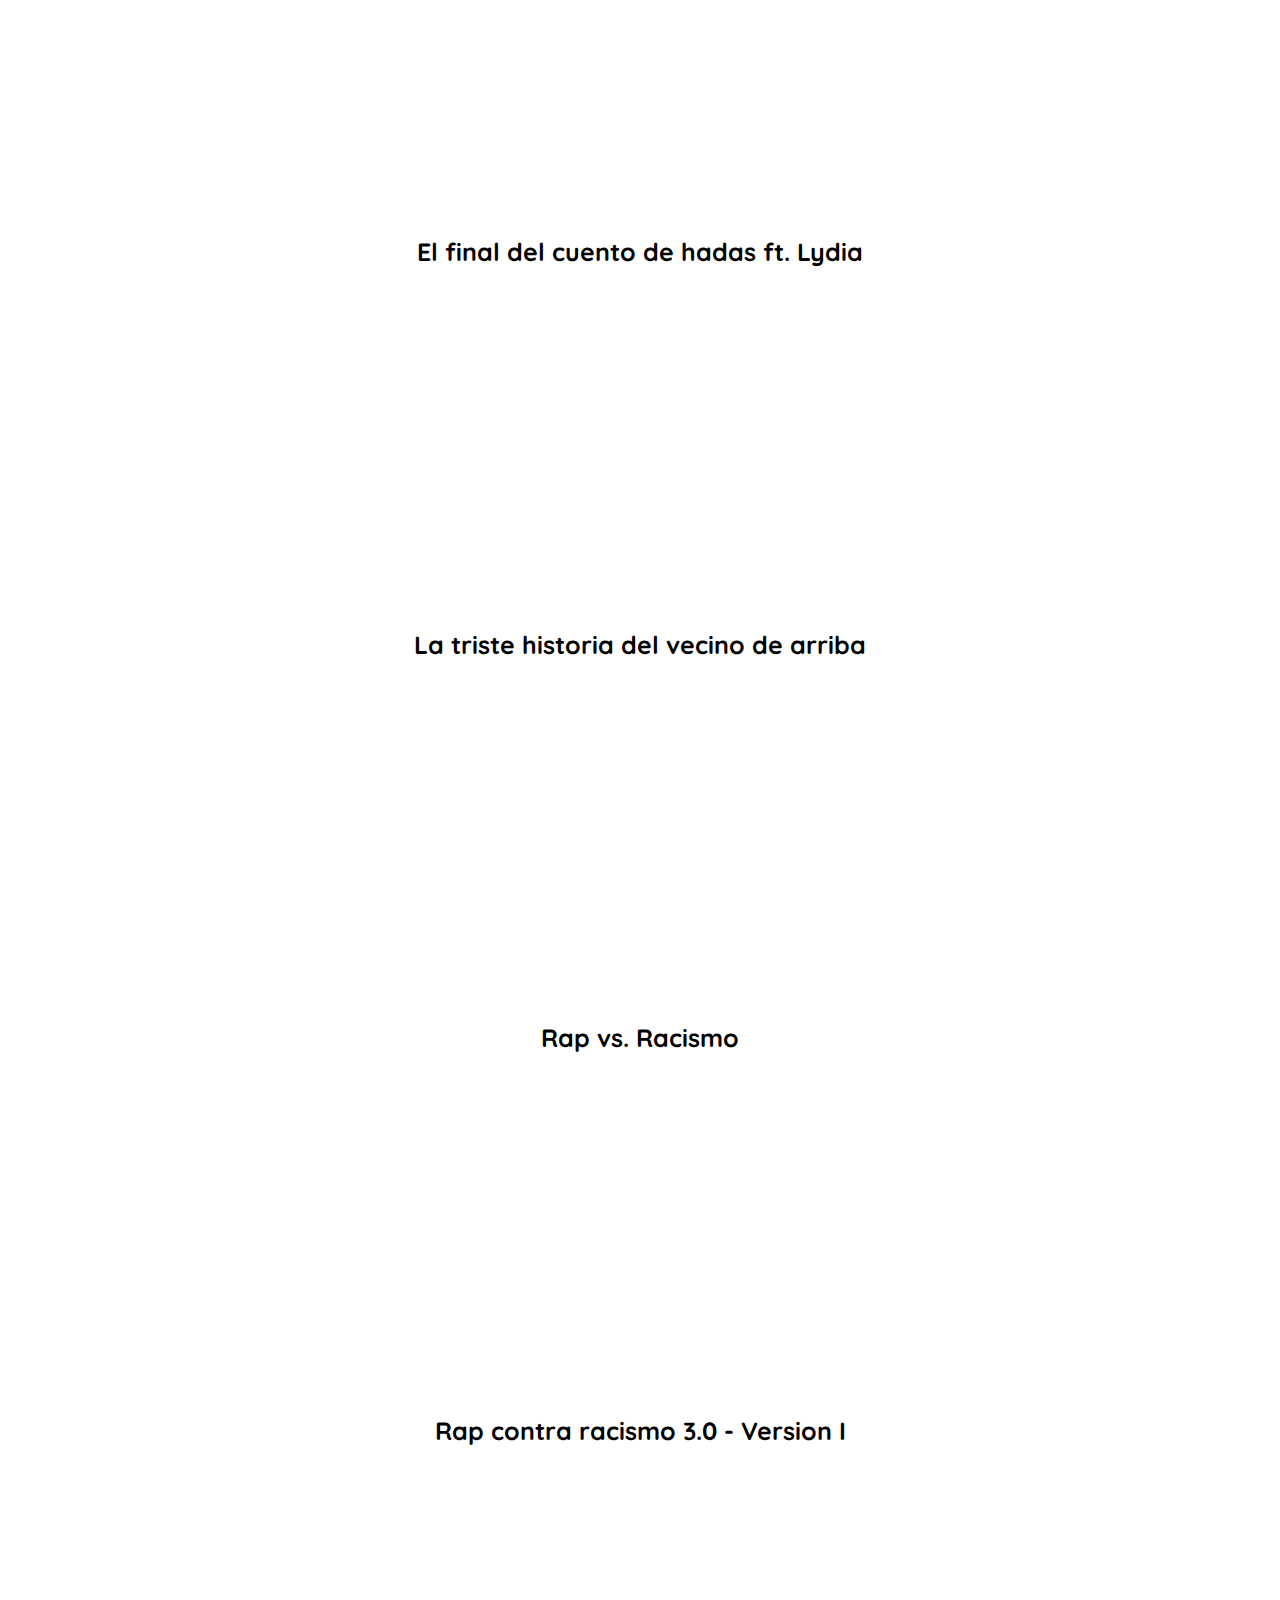
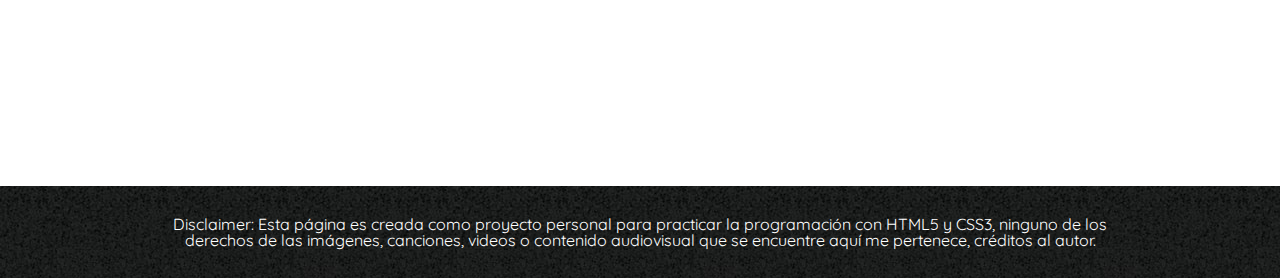
<file: conciencia_social.html>
<!DOCTYPE html>
<html lang="es">

    <head>
        <title>Chojin</title>
        <meta charset="UTF-8">
        <meta name="viewport" content="width-device-width">
        <link rel="stylesheet" href="reset.css">
        <link rel="stylesheet" href="style.css">
        <link href="https://fonts.googleapis.com/css2?family=Quicksand&display=swap" rel="stylesheet">
    </head>

    <body>
        <header>
            <div class="caja">
                <nav>
                    <ul>
                        <li><a href="biografia.html">Biografía</a></li>
                        <li><a href="guinness.html">Guinness World Record</a></li>
                        <li><a href="index.html"><img class="logoHome" src="Imagenes/ChojinLogoViejo-removebg-preview.png" alt="Logo de el Chojin"></a></li>
                        <li><a href="conciencia_social.html">Conciencia Social</a></li>
                        <li><a href="fuera_del_rap.html">Fuera del Rap</a></li>
                    </ul>
                </nav>
            </div>
        </header>

        <main class="conciencia_social">

            <p>El Chojin se distingue de otros MCs por su decidida apuesta por el <strong>compromiso social</strong>, llama la atención no encontrar palabras malsonantes en sus textos, pero como él mismo dice <em>"...yo escribo como hablo, que no use esas palabras no es planeado, es simplemente honesto"</em>. Pretende mostrar cómo es mediante el rap, y predica con el ejemplo de lo que cuenta en sus canciones. En sus textos se pueden encontrar frecuentes <em>alusiones a la no violencia, en contra el consumo drogas -incluido el alcohol- y contra el racismo</em>. Se hizo especialmente popular su tema <strong>"Lola" -2001-</strong>, que promociona el uso del preservativo, llegando a ser utilizado en una campaña de concienciación sobre uso de anticonceptivos del Ayuntamiento de Barcelona. También Amnistía Internacional eligió un tema suyo (junto con Meko y Kraze Negroze) para la campaña <strong>"Ponte en mi piel" -2003-</strong>, una nueva prueba de que El Chojin busca con el rap concienciar a la sociedad, en este caso sobre el fenómeno de la inmigración. Asimismo, con la salida del álbum 8jin, Amnistía Internacional eligió el tema <strong>"El final del cuento de hadas"-2005-</strong> para una campaña nacional en contra de la violencia de género. Asimismo, El Chojin colabora con la ONG Entreculturas, dando un concierto totalmente improvisado en Valencia en un escenario que la propia Entreculturas había montado en el centro de la ciudad con el fin de manifestarse; El Chojin paseaba tranquilamente, preguntó <em>que hacían esos cientos de jóvenes allí</em> y decidió unirse al grupo.</p>
            <p>Una de las principales temáticas que aborda El Chojin en sus letras y en la mayoría de sus LP es la <strong>discriminación, el maltrato y la injusticia en general</strong>. La lucha contra la violencia de género y la concienciación de cara al fenómeno de la inmigración. Él nació y se crio en España, pero conoce perfectamente dicha problemática debido a sus raíces africanas y ha enarbolado en multitud de ocasiones dicha causa. De hecho, tal y como refleja en los temas "Yo no soy de esos", "Mami el negro está rabioso" o "Cara sucia", <em>él mismo ha sufrido dicha discriminación</em> en sus propias carnes debido al color de su piel.</p>
            <h1 class="titulo">Lola</h1>
            <p>En esta canción el Chojin se pone en los pies de <em>Oscar</em> quien cuenta que va a la casa de <strong>Lola</strong> para salir a una prometida noche de copas, pero es su madre la que contesta diciendole que <em>Lola no va a salir</em>. Lola le llama a Oscar para decirle que tendra casa sola mas tarde para que se pase, al llegar Oscar, la accion empezo pero Oscar le dijo que se tendria que poner condon, cosa que a Lola no le parecio. En este punto Oscar deja de saber de Lola hasta enterarse que estaba <em>"embarazada y sidosa"</em>, es por eso que Oscar y el Chojin se encargan de concientizar acerca del uso del condon.</p>
            <p>En la canción de Lola se propuso contar una historia con un reto que consistía en terminar cada frase con una palabra que hiciese rima asonante con Lola, y, por su éxito, parece que lo consiguió.</p>
            <p>Esta canción surgió en un viaje en tren. El Chojin se dirigía al nacimiento de su sobrino mientras escuchaba a Redman en una canción en la que dicho autor “ponía voz de mujer”. Decidió hacerlo él también. El tema en cuestión es Soopaman Loova 3 del disco Muddy Waters.</p>
            <div class="videoMusical">
                <iframe width="560" height="315" src="https://www.youtube.com/embed/3VX1aLlsqT0?si=ydMj3dO4ew6Sq25i" title="YouTube video player" frameborder="0" allow="accelerometer; autoplay; clipboard-write; encrypted-media; gyroscope; picture-in-picture; web-share" allowfullscreen></iframe>
            </div>
            <h1 class="titulo">Cara Sucia</h1>
            <div class="videoMusical">
                <iframe width="560" height="315" src="https://www.youtube.com/embed/pWAvW2gvESM?si=-9uwKijutnVnyqIV" title="YouTube video player" frameborder="0" allow="accelerometer; autoplay; clipboard-write; encrypted-media; gyroscope; picture-in-picture; web-share" allowfullscreen></iframe>
            </div>
            <h1 class="titulo">El final del cuento de hadas ft. Lydia</h1>
            <div class="videoMusical">
                <iframe width="560" height="315" src="https://www.youtube.com/embed/ZBzeDXHwGIM?si=Vf-A68JsNQO0fYIt" title="YouTube video player" frameborder="0" allow="accelerometer; autoplay; clipboard-write; encrypted-media; gyroscope; picture-in-picture; web-share" allowfullscreen></iframe>
            </div>
            <h1 class="titulo">La triste historia del vecino de arriba</h1>
            <div class="videoMusical">
                <iframe width="560" height="315" src="https://www.youtube.com/embed/Fa3xSzC29qU?si=j2g4juQ8heK2FXsl" title="YouTube video player" frameborder="0" allow="accelerometer; autoplay; clipboard-write; encrypted-media; gyroscope; picture-in-picture; web-share" allowfullscreen></iframe>
            </div>
            <h1 class="titulo">Rap vs. Racismo</h1>
            <div class="videoMusical">
                <iframe width="560" height="315" src="https://www.youtube-nocookie.com/embed/_BH0qpMvrTc?si=k-AAhyNM3XPL-rhb" title="YouTube video player" frameborder="0" allow="accelerometer; autoplay; clipboard-write; encrypted-media; gyroscope; picture-in-picture; web-share" allowfullscreen></iframe>
            </div>
            <h1 class="titulo">Rap contra racismo 3.0 - Version I</h1>
            <div class="videoMusical">
                <iframe width="560" height="315" src="https://www.youtube-nocookie.com/embed/aV_MmR8GVMA?si=AOEr8L2_7VHnTFtt" title="YouTube video player" frameborder="0" allow="accelerometer; autoplay; clipboard-write; encrypted-media; gyroscope; picture-in-picture; web-share" allowfullscreen></iframe>
            </div>
        </main>

        <footer>
            <p class="disclaimer">Disclaimer: Esta página es creada como proyecto personal para practicar la programación con HTML5 y CSS3, ninguno de los derechos de las imágenes, canciones, videos o contenido audiovisual que se encuentre aquí me pertenece, créditos al autor.</p>
        </footer>
    </body>

</html>
</file>
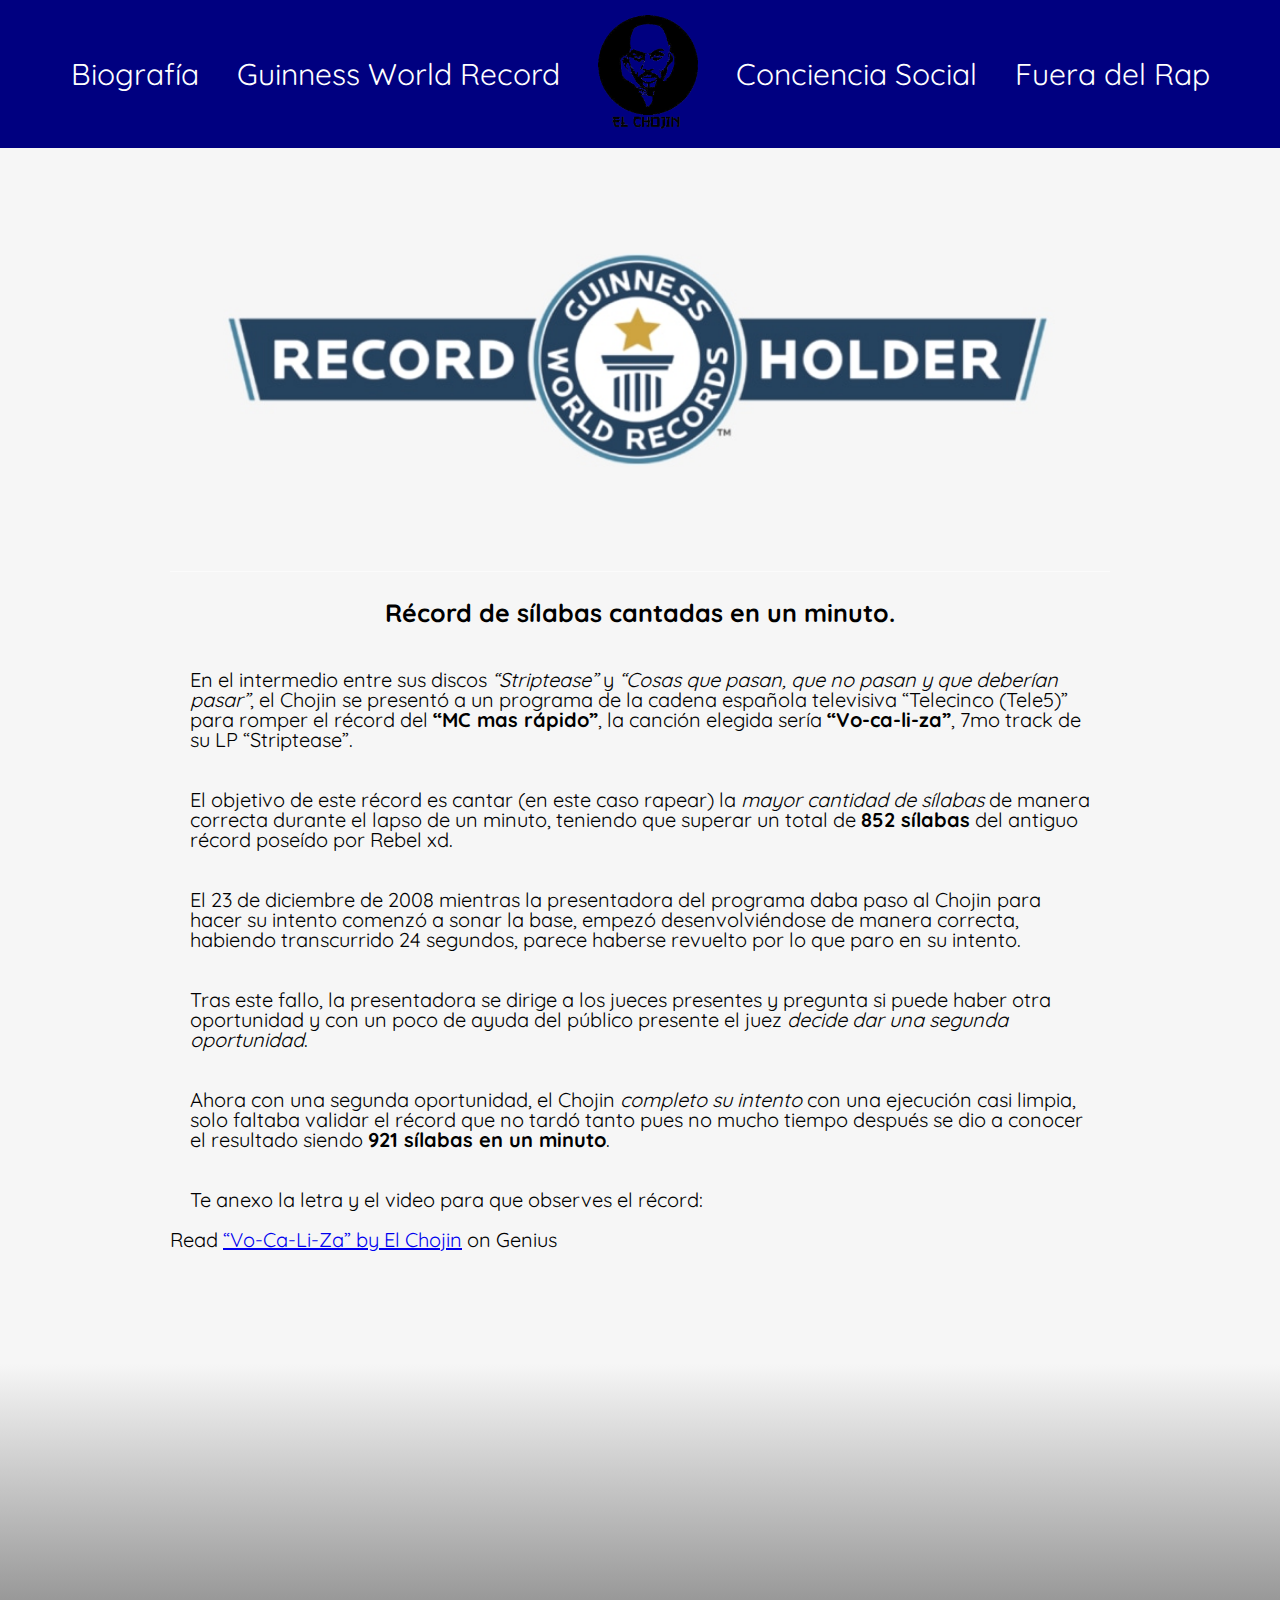
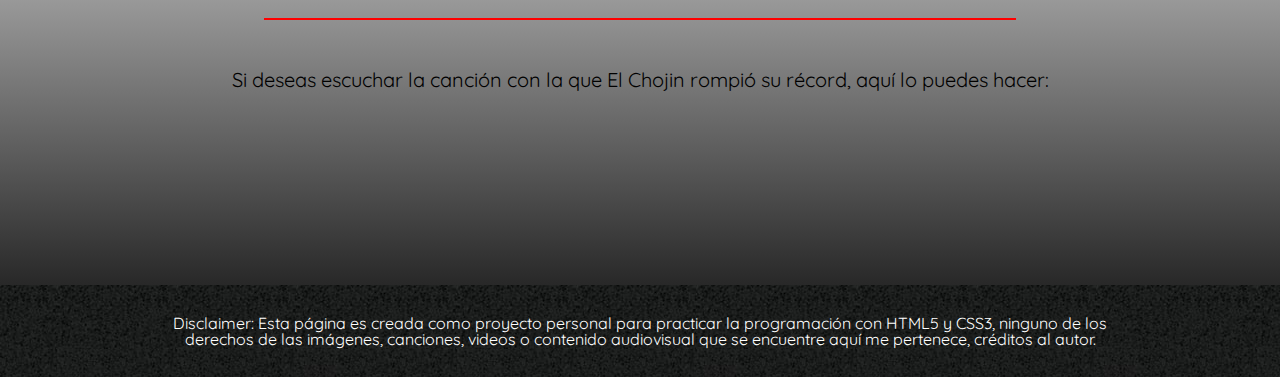
<file: guinness.html>
<!DOCTYPE html>
<html lang="es">

    <head>
        <title>Chojin - Guinness World Record</title>
        <meta charset="UTF-8">
        <meta name="viewport" content="width-device-width">
        <link rel="stylesheet" href="reset.css">
        <link rel="stylesheet" href="style.css">
        <link href="https://fonts.googleapis.com/css2?family=Quicksand&display=swap" rel="stylesheet">
    </head>

    <body>
        <header>
            <div class="caja">
                <nav>
                    <ul>
                        <li><a href="biografia.html">Biografía</a></li>
                        <li><a href="guinness.html">Guinness World Record</a></li>
                        <li><a href="index.html"><img class="logoHome" src="Imagenes/ChojinLogoViejo-removebg-preview.png" alt="Logo de el Chojin"></a></li>
                        <li><a href="conciencia_social.html">Conciencia Social</a></li>
                        <li><a href="fuera_del_rap.html">Fuera del Rap</a></li>
                    </ul>
                </nav>
            </div>
        </header>

        <main class="guinness">
            <section class="descripcion">
                <img class="imagen-record" src="Imagenes/RecordHolder.jpg" alt="Imagen de Guinness">
                <h1 class="titulo">Récord de sílabas cantadas en un minuto.</h1>
                
                <p>En el intermedio entre sus discos <em>“Striptease”</em> y  <em>“Cosas que pasan, que no pasan y que deberían pasar”</em>, el Chojin se presentó a un programa de la cadena española televisiva “Telecinco (Tele5)” para romper el récord del <strong>“MC mas rápido”</strong>, la canción elegida sería <strong>“Vo-ca-li-za”</strong>, 7mo track de su LP “Striptease”.</p>

                <p>El objetivo de este récord es cantar (en este caso rapear) la <em>mayor cantidad de sílabas</em> de manera correcta durante el lapso de un minuto, teniendo que superar un total de <strong>852 sílabas</strong> del antiguo récord poseído por Rebel xd.</p>

                <p>El 23 de diciembre de 2008 mientras la presentadora del programa daba paso al Chojin para hacer su intento comenzó a sonar la base, empezó desenvolviéndose de manera correcta, habiendo transcurrido 24 segundos, parece haberse revuelto por lo que paro en su intento.</p>

                <p>Tras este fallo, la presentadora se dirige a los jueces presentes y pregunta si puede haber otra oportunidad y con un poco de ayuda del público presente el juez <em>decide dar una segunda oportunidad</em>.</p>

                <p>Ahora con una segunda oportunidad, el Chojin <em>completo su intento</em> con una ejecución casi limpia, solo faltaba validar el récord que no tardó tanto pues no mucho tiempo después se dio a conocer el resultado siendo <strong>921 sílabas en un minuto</strong>.</p>

                <p>Te anexo la letra y el video para que observes el récord:</p>

                <div id='rg_embed_link_352957' class='rg_embed_link' data-song-id='352957'>Read <a href='https://genius.com/El-chojin-vo-ca-li-za-lyrics'>“Vo-Ca-Li-Za” by El Chojin</a> on Genius</div> <script crossorigin src='//genius.com/songs/352957/embed.js'></script>
                <div class="video">
                    <iframe width="560" height="315" src="https://www.youtube.com/embed/28evvVmQJ30?si=dYtJFT6kxjAcsutP" title="YouTube video player" frameborder="0" allow="accelerometer; autoplay; clipboard-write; encrypted-media; gyroscope; picture-in-picture; web-share" allowfullscreen></iframe>
                </div>
                <hr>
                <div class="cancion">
                    <p>Si deseas escuchar la canción con la que El Chojin rompió su récord, aquí lo puedes hacer:</p>
                    <iframe style="border-radius:12px" src="https://open.spotify.com/embed/track/2ixJvV1i6L90qfM8angACI?utm_source=generator&theme=0" width="100%" height="152" frameBorder="0" allowfullscreen="" allow="autoplay; clipboard-write; encrypted-media; fullscreen; picture-in-picture" loading="lazy"></iframe>
                </div>
            </section>
        </main>

        <footer>
            <p class="disclaimer">Disclaimer: Esta página es creada como proyecto personal para practicar la programación con HTML5 y CSS3, ninguno de los derechos de las imágenes, canciones, videos o contenido audiovisual que se encuentre aquí me pertenece, créditos al autor.</p>
        </footer>
    </body>

</html>
</file>
<file: style.css>
/*Seccion de Header y Footer presente en todas las paginas*/
body{
    font-family: 'Quicksand', sans-serif;
}

.caja{
    background: #000080;
    padding: 0.5em;
    position: relative;
    font-size: 30px;
}

.caja li{
    display: inline;
    padding: 0.5em;
    vertical-align: middle;
}

nav{
    text-align: center;
}

nav a{
    color: white;
    text-decoration: none
}

nav a:hover{
    color: black;
    text-decoration: underline;
}

nav a:active{
    color: palegoldenrod;
}

.logoHome{
    width: 8%;
}

footer{
    text-align: center;
    background: url(Imagenes/bg.jpg);
    padding: 30px;
}

footer p{
    color: white;
    width: 940px;
    margin: 0 auto;
}

hr{
    background-color: red;
    width: 80%;
    height: 2.5px;
    border: red;
}

.titulo{
    padding: 1em;
    font-weight: bold;
    font-size: 25px;
    text-align: center;
}

em{
    font-style: italic;
}

strong{
    font-weight: bold;
}

/*Codigo correspondiente al Index*/
.banner{
    width: 100%;
}

main{
    font-size: 20px;
}

.presentacion{
    padding: 3em 0;
    width: 940px;
    margin: 0 auto;
}

.presentacion p, .media p{
    padding: 1em 0;
}

.inicios{
    float: left;
    margin: 0 20px 20px 0;
}

.anime{
    width: 25%;
    float: right;
}

.media{
    width: 940px;
    margin: 0 auto;
}

.media p{
    text-align: center;
}


/*Codigo correspondiente a guinness.html*/
.guinness{
    background: linear-gradient(#F6F6F6 70%, #282828);
}

.descripcion{
    width: 940px;
    margin: 0 auto;
}

.imagen-record{
    width: 100%;
}

.descripcion p{
    padding: 1em;
}

.video{
    text-align: center;
    padding: 20px;
}

.cancion{
    padding: 20px;
    text-align: center;
}

.cancion p{
    padding: 1em;
}

/*Codigo correspondiente a la Biografia y discografia*/
.biografia{
    width: 940px;
    margin: 0 auto;
}

.biografia p{
    text-align: justify;
    padding: 0.5em;
}

table{
    margin: 40px 40px;
}

thead{
    background: #555555;
    color: white;
    font-weight: bold;
}

td, th{
    border: 1px solid black;
    padding: 8px 15px;
}

.albums{
    width: 300px;
    height: 300px;
}

td{
    vertical-align: middle;
}

/*Parte correspondiente al codigo de conciencia social*/
.conciencia_social{
    width: 940px;
    margin: 0 auto;
}

.conciencia_social p{
    padding: 1em 0;
    text-align: justify;
}

.videoMusical{
    margin: 0 auto;
    text-align: center;
}

/*Responsive*/
@media screen and (max-width:480px){
    html{
        font-size: 25px;
    }

    body{
        width: auto;
    }

    .caja{
        position: static;
    }

    .caja li{
        display: inline-flex;
    }

    .videoMusical{
        width: 100%;
    }
}
</file>
